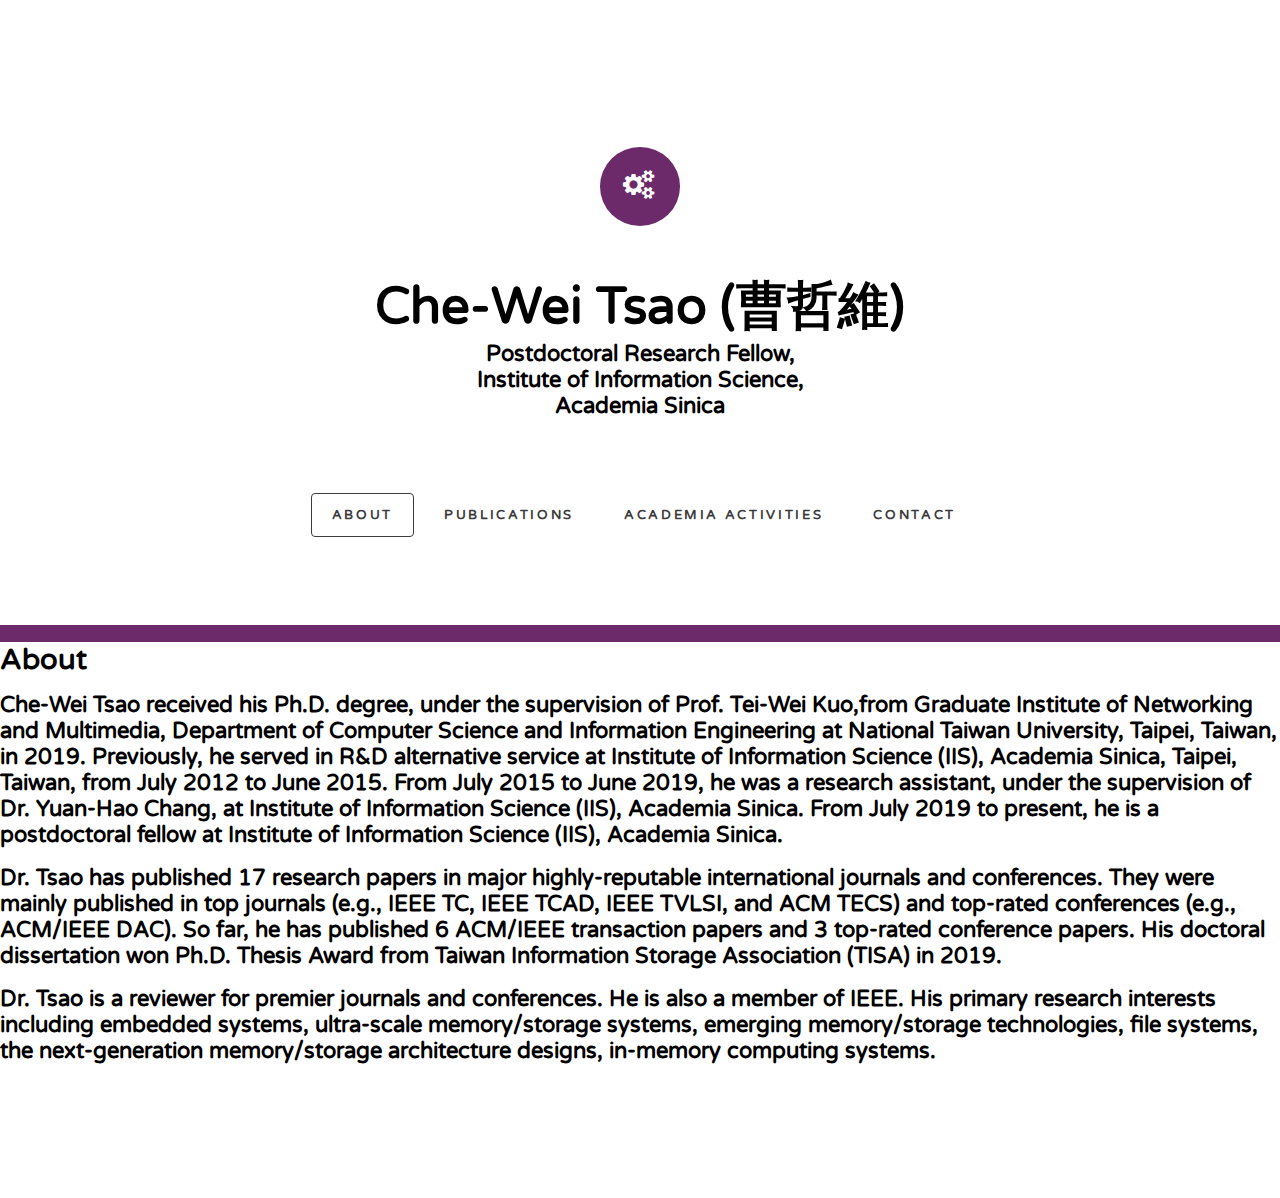
<file: index.html>
<!DOCTYPE html PUBLIC "-//W3C//DTD XHTML 1.0 Strict//EN" "http://www.w3.org/TR/xhtml1/DTD/xhtml1-strict.dtd">
<html xmlns="http://www.w3.org/1999/xhtml">
<head>
<meta http-equiv="Content-Type" content="text/html; charset=utf-8" />
<title>Che-Wei Tsao (曹哲維)</title>
<meta name="keywords" content="" />
<meta name="description" content="" />
<link href="http://fonts.googleapis.com/css?family=Varela+Round" rel="stylesheet" />
<link href="default.css" rel="stylesheet" type="text/css" media="all" />
<link href="fonts.css" rel="stylesheet" type="text/css" media="all" />

<!--[if IE 6]><link href="default_ie6.css" rel="stylesheet" type="text/css" /><![endif]-->

</head>
<body>
<div id="wrapper1">
	<div id="header-wrapper">
		<div id="header" class="container">
			<div id="logo"> <span class="icon icon-cogs"></span>
				<h1>Che-Wei Tsao (曹哲維)</h1>
				<h2>Postdoctoral Research Fellow,</h2>
				<h2>Institute of Information Science,</h2>
				<h2>Academia Sinica</h2> 
			</div>
			<div id="menu">
				<ul>
					<li class="current_page_item"><a href="index.html" accesskey="1" title="">About</a></li>
					<li><a href="publications.html" accesskey="2" title="">Publications</a></li>
					<li><a href="academia_activities.html" accesskey="3" title="">Academia Activities</a></li>
					<li><a href="contact.html" accesskey="4" title="">Contact</a></li>
				</ul>
			</div>
		</div>
	</div>
</div>
<div id="wrapper2">
</br>
</div>
<div id="wrapper3">
<h1>About</h1><p>

<h2>Che-Wei Tsao received his Ph.D. degree, under the supervision of Prof. Tei-Wei Kuo,from Graduate Institute of Networking and Multimedia, Department of Computer Science and Information Engineering at National Taiwan University, Taipei, Taiwan, in 2019. Previously, he served in R&D alternative service at Institute of Information Science (IIS), Academia Sinica, Taipei, Taiwan, from July 2012 to June 2015. From July 2015 to June 2019, he was a research assistant, under the supervision of Dr. Yuan-Hao Chang, at Institute of Information Science (IIS), Academia Sinica. From July 2019 to present, he is a postdoctoral fellow at Institute of Information Science (IIS), Academia Sinica.</h2></br>

<h2>Dr. Tsao has published 17 research papers in major highly-reputable international journals and conferences. They were mainly published in top journals (e.g., IEEE TC, IEEE TCAD, IEEE TVLSI, and ACM TECS) and top-rated conferences (e.g., ACM/IEEE DAC). So far, he has published 6 ACM/IEEE transaction papers and 3 top-rated conference papers. His doctoral dissertation won Ph.D. Thesis Award from Taiwan Information Storage Association (TISA) in 2019.</h2> </br>

<h2>Dr. Tsao is a reviewer for premier journals and conferences. He is also a member of
IEEE. His primary research interests including embedded systems, ultra-scale
memory/storage systems, emerging memory/storage technologies, file systems, the
next-generation memory/storage architecture designs, in-memory computing systems. </h2> </br>

</div>
</body>
</html>
</file>
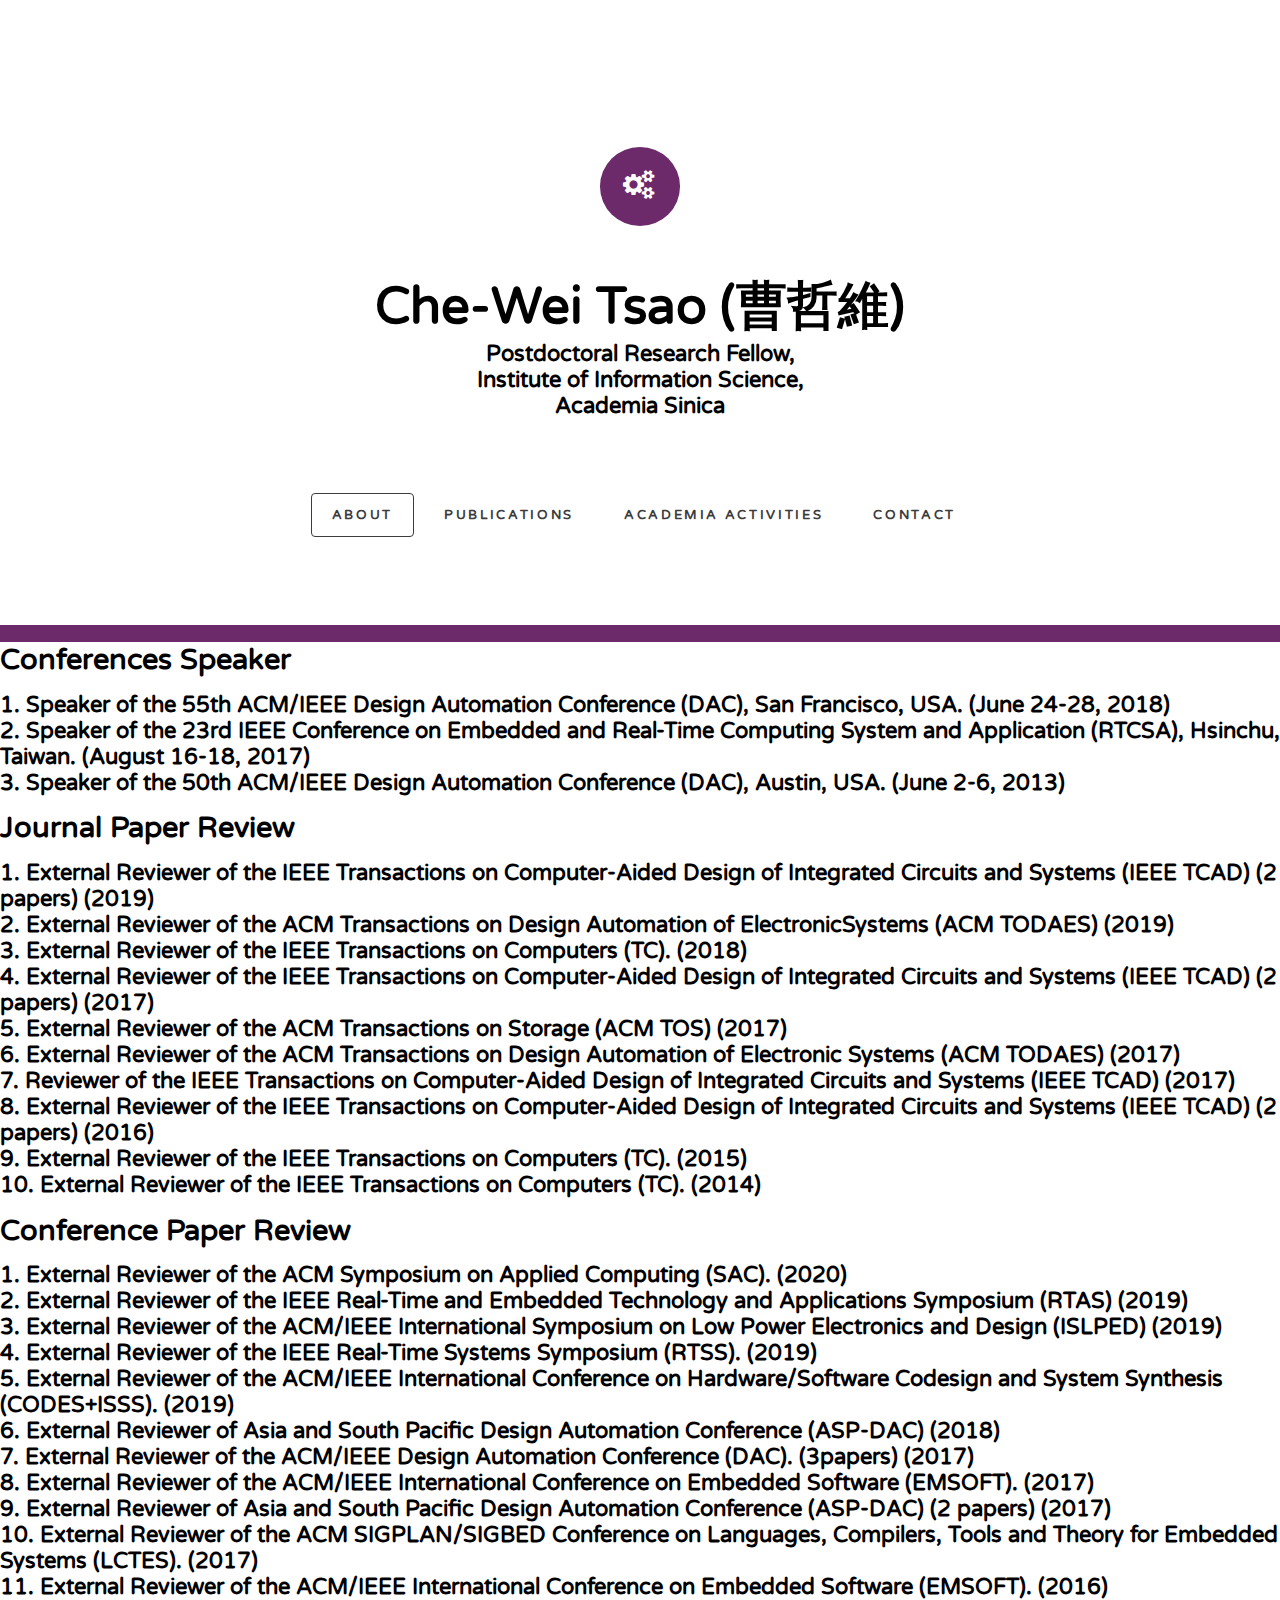
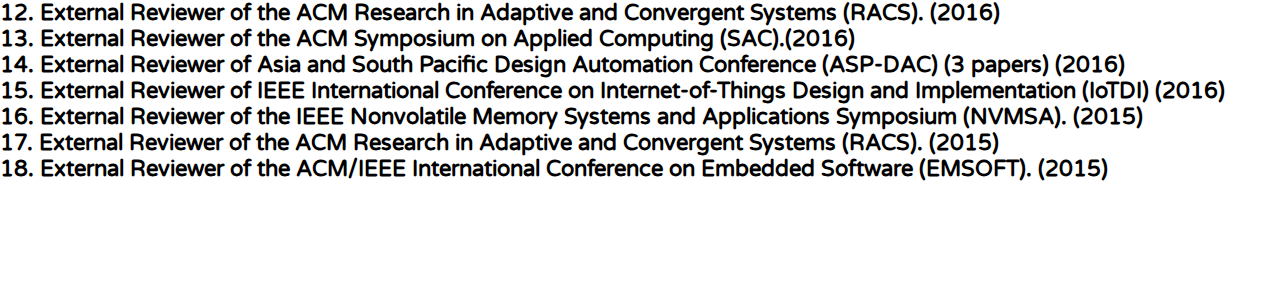
<file: academia_activities.html>
<!DOCTYPE html PUBLIC "-//W3C//DTD XHTML 1.0 Strict//EN" "http://www.w3.org/TR/xhtml1/DTD/xhtml1-strict.dtd">
<html xmlns="http://www.w3.org/1999/xhtml">
<head>
<meta http-equiv="Content-Type" content="text/html; charset=utf-8" />
<title>Che-Wei Tsao (曹哲維)</title>
<meta name="keywords" content="" />
<meta name="description" content="" />
<link href="http://fonts.googleapis.com/css?family=Varela+Round" rel="stylesheet" />
<link href="default.css" rel="stylesheet" type="text/css" media="all" />
<link href="fonts.css" rel="stylesheet" type="text/css" media="all" />


<!--[if IE 6]><link href="default_ie6.css" rel="stylesheet" type="text/css" /><![endif]-->

</head>
<body>
<div id="wrapper1">
        <div id="header-wrapper">
                <div id="header" class="container">
                        <div id="logo"> <span class="icon icon-cogs"></span>
                                <h1>Che-Wei Tsao (曹哲維)</h1>
                                <h2>Postdoctoral Research Fellow,</h2>
                                <h2>Institute of Information Science,</h2>
                                <h2>Academia Sinica</h2>
                        </div>
                        <div id="menu">
                                <ul>
                                        <li class="current_page_item"><a href="index.html" accesskey="1" title="">About</a></li>
                                        <li><a href="publications.html" accesskey="2" title="">Publications</a></li>
                                        <li><a href="academia_activities.html" accesskey="3" title="">Academia Activities</a></li>
                                        <li><a href="contact.html" accesskey="4" title="">Contact</a></li>
                                </ul>
                        </div>
                </div>
        </div>
</div>
<div id="wrapper2">
</br>
</div>
<div id="wrapper3">

<h1>Conferences Speaker</h1><p>

<h2>
1. Speaker of the 55th ACM/IEEE Design Automation Conference (DAC), San Francisco, USA. (June 24-28, 2018) <br>
2. Speaker of the 23rd IEEE Conference on Embedded and Real-Time Computing System and Application (RTCSA), Hsinchu, Taiwan. (August 16-18, 2017) <br>
3. Speaker of the 50th ACM/IEEE Design Automation Conference (DAC), Austin, USA. (June 2-6, 2013) <br>
</h2>

<p>
<h1>Journal Paper Review</h1><p>

<h2>
1. External Reviewer of the IEEE Transactions on Computer-Aided Design of Integrated Circuits and Systems (IEEE TCAD) (2 papers) (2019) <br>
2. External Reviewer of the ACM Transactions on Design Automation of ElectronicSystems (ACM TODAES) (2019) <br>
3. External Reviewer of the IEEE Transactions on Computers (TC). (2018) <br>
4. External Reviewer of the IEEE Transactions on Computer-Aided Design of Integrated Circuits and Systems (IEEE TCAD) (2 papers) (2017) <br>
5. External Reviewer of the ACM Transactions on Storage (ACM TOS) (2017) <br>
6. External Reviewer of the ACM Transactions on Design Automation of Electronic Systems (ACM TODAES) (2017) <br>
7. Reviewer of the IEEE Transactions on Computer-Aided Design of Integrated Circuits and Systems (IEEE TCAD) (2017) <br>
8. External Reviewer of the IEEE Transactions on Computer-Aided Design of Integrated Circuits and Systems (IEEE TCAD) (2 papers) (2016) <br>
9. External Reviewer of the IEEE Transactions on Computers (TC). (2015) <br>
10. External Reviewer of the IEEE Transactions on Computers (TC). (2014) <br>
</h2>

<p>
<h1>Conference Paper Review</h1><p>

<h2>
1. External Reviewer of the ACM Symposium on Applied Computing (SAC). (2020) <br>
2. External Reviewer of the IEEE Real-Time and Embedded Technology and Applications Symposium (RTAS) (2019) <br>
3. External Reviewer of the ACM/IEEE International Symposium on Low Power Electronics and Design (ISLPED) (2019) <br>
4. External Reviewer of the IEEE Real-Time Systems Symposium (RTSS). (2019) <br>
5. External Reviewer of the ACM/IEEE International Conference on Hardware/Software Codesign and System Synthesis (CODES+ISSS). (2019) <br>
6. External Reviewer of Asia and South Pacific Design Automation Conference (ASP-DAC) (2018) <br>
7. External Reviewer of the ACM/IEEE Design Automation Conference (DAC). (3papers) (2017) <br>
8. External Reviewer of the ACM/IEEE International Conference on Embedded Software (EMSOFT). (2017) <br>
9. External Reviewer of Asia and South Pacific Design Automation Conference (ASP-DAC) (2 papers) (2017) <br>
10. External Reviewer of the ACM SIGPLAN/SIGBED Conference on Languages, Compilers, Tools and Theory for Embedded Systems (LCTES). (2017) <br>
11. External Reviewer of the ACM/IEEE International Conference on Embedded Software (EMSOFT). (2016) <br>
12. External Reviewer of the ACM Research in Adaptive and Convergent Systems (RACS). (2016) <br>
13. External Reviewer of the ACM Symposium on Applied Computing (SAC).(2016) <br>
14. External Reviewer of Asia and South Pacific Design Automation Conference (ASP-DAC) (3 papers) (2016) <br>
15. External Reviewer of IEEE International Conference on Internet-of-Things Design and Implementation (IoTDI) (2016) <br>
16. External Reviewer of the IEEE Nonvolatile Memory Systems and Applications Symposium (NVMSA). (2015) <br>
17. External Reviewer of the ACM Research in Adaptive and Convergent Systems (RACS). (2015) <br>
18. External Reviewer of the ACM/IEEE International Conference on Embedded Software (EMSOFT). (2015) <br>


</h2>

</div>
</body>
</html>
</file>
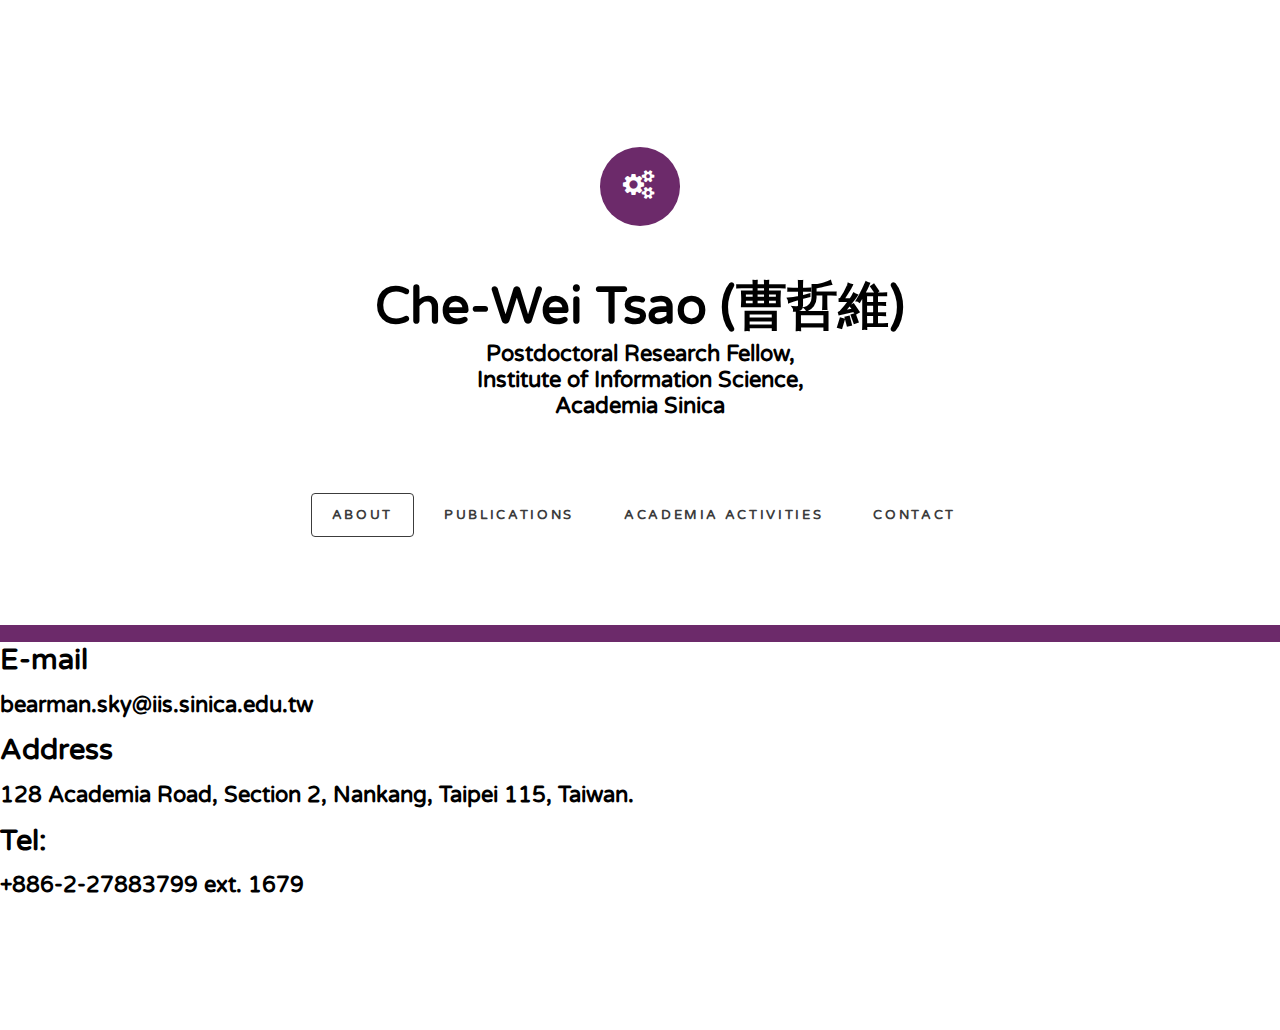
<file: contact.html>
<!DOCTYPE html PUBLIC "-//W3C//DTD XHTML 1.0 Strict//EN" "http://www.w3.org/TR/xhtml1/DTD/xhtml1-strict.dtd">
<html xmlns="http://www.w3.org/1999/xhtml">
<head>
<meta http-equiv="Content-Type" content="text/html; charset=utf-8" />
<title>Che-Wei Tsao (曹哲維)</title>
<meta name="keywords" content="" />
<meta name="description" content="" />
<link href="http://fonts.googleapis.com/css?family=Varela+Round" rel="stylesheet" />
<link href="default.css" rel="stylesheet" type="text/css" media="all" />
<link href="fonts.css" rel="stylesheet" type="text/css" media="all" />


<!--[if IE 6]><link href="default_ie6.css" rel="stylesheet" type="text/css" /><![endif]-->

</head>
<body>
<div id="wrapper1">
        <div id="header-wrapper">
                <div id="header" class="container">
                        <div id="logo"> <span class="icon icon-cogs"></span>
                                <h1>Che-Wei Tsao (曹哲維)</h1>
                                <h2>Postdoctoral Research Fellow,</h2>
                                <h2>Institute of Information Science,</h2>
                                <h2>Academia Sinica</h2>
                        </div>
                        <div id="menu">
                                <ul>
                                        <li class="current_page_item"><a href="index.html" accesskey="1" title="">About</a></li>
                                        <li><a href="publications.html" accesskey="2" title="">Publications</a></li>
                                        <li><a href="academia_activities.html" accesskey="3" title="">Academia Activities</a></li>
                                        <li><a href="contact.html" accesskey="4" title="">Contact</a></li>
                                </ul>
                        </div>
                </div>
        </div>
</div>
<div id="wrapper2">
</br>
</div>
<div id="wrapper3">

<h1>E-mail</h1><p>
<h2>bearman.sky@iis.sinica.edu.tw </h2><p>

<h1>Address</h1><p>
<h2>128 Academia Road, Section 2, Nankang, Taipei 115, Taiwan.</h2><p>

<h1>Tel:</h1><p>
<h2>+886-2-27883799 ext. 1679</h2><p>

</div>
</body>
</html>
</file>
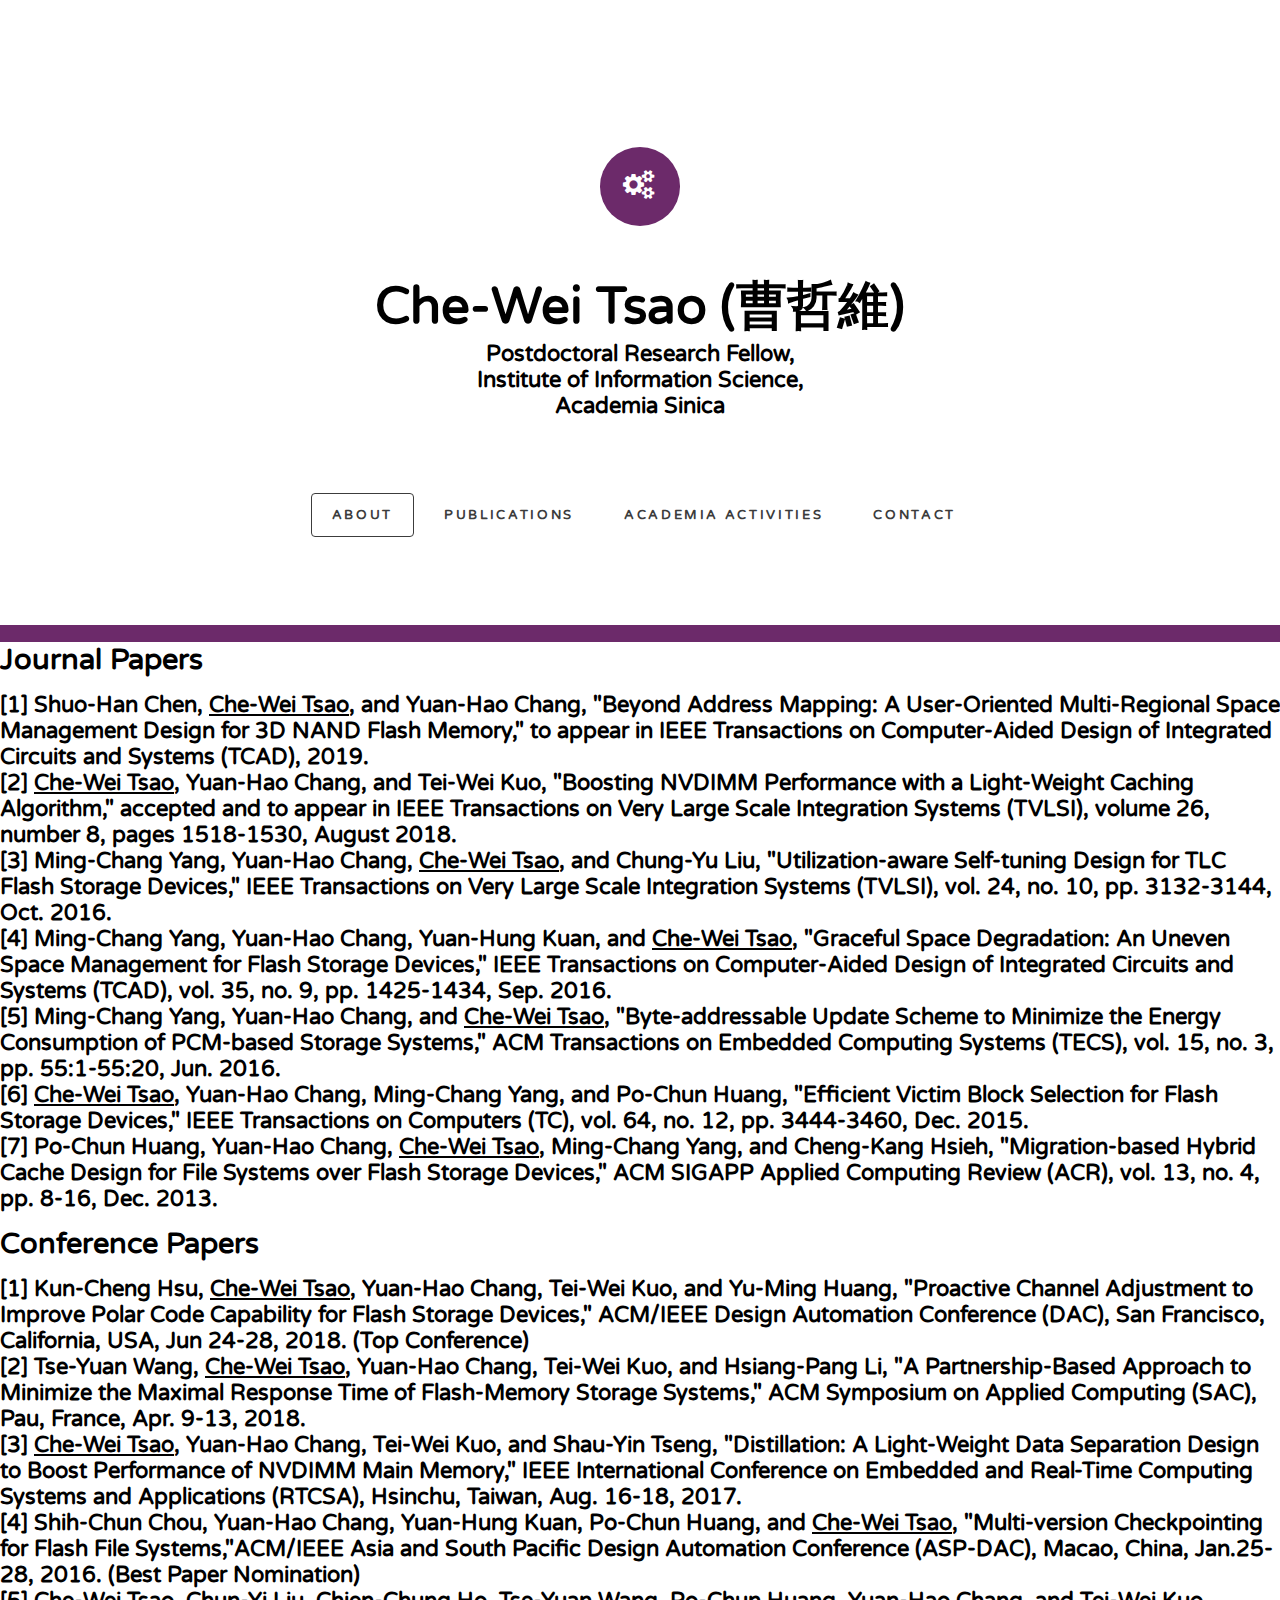
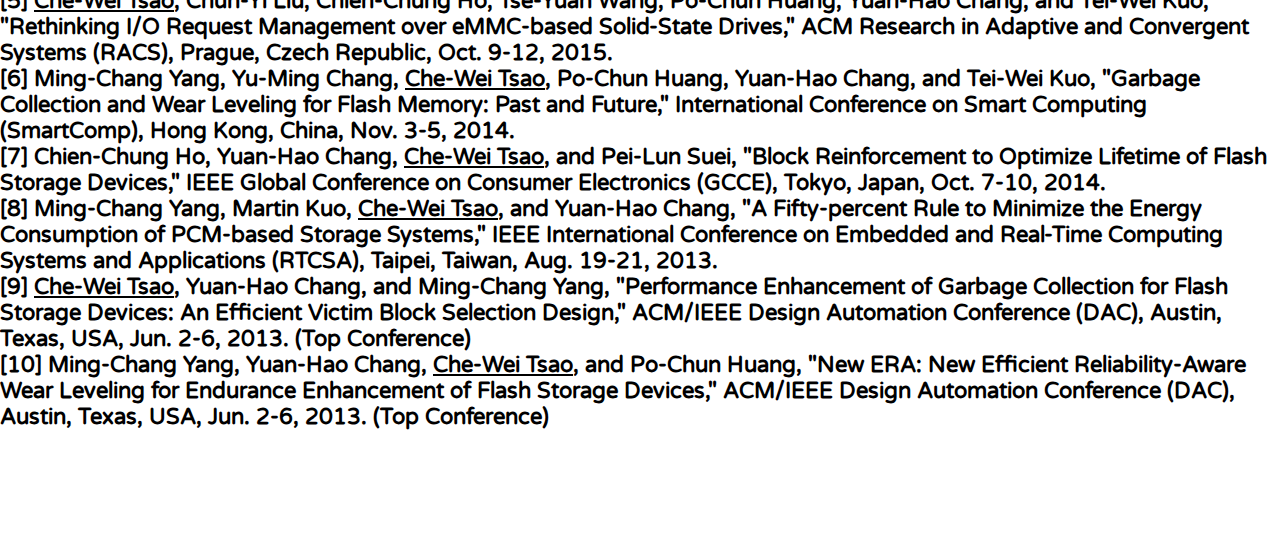
<file: publications.html>
<!DOCTYPE html PUBLIC "-//W3C//DTD XHTML 1.0 Strict//EN" "http://www.w3.org/TR/xhtml1/DTD/xhtml1-strict.dtd">
<html xmlns="http://www.w3.org/1999/xhtml">
<head>
<meta http-equiv="Content-Type" content="text/html; charset=utf-8" />
<title>Che-Wei Tsao (曹哲維)</title>
<meta name="keywords" content="" />
<meta name="description" content="" />
<link href="http://fonts.googleapis.com/css?family=Varela+Round" rel="stylesheet" />
<link href="default.css" rel="stylesheet" type="text/css" media="all" />
<link href="fonts.css" rel="stylesheet" type="text/css" media="all" />


<!--[if IE 6]><link href="default_ie6.css" rel="stylesheet" type="text/css" /><![endif]-->

</head>
<body>
<div id="wrapper1">
        <div id="header-wrapper">
                <div id="header" class="container">
                        <div id="logo"> <span class="icon icon-cogs"></span>
                                <h1>Che-Wei Tsao (曹哲維)</h1>
                                <h2>Postdoctoral Research Fellow,</h2>
                                <h2>Institute of Information Science,</h2>
                                <h2>Academia Sinica</h2>
                        </div>
                        <div id="menu">
                                <ul>
                                        <li class="current_page_item"><a href="index.html" accesskey="1" title="">About</a></li>
                                        <li><a href="publications.html" accesskey="2" title="">Publications</a></li>
                                        <li><a href="academia_activities.html" accesskey="3" title="">Academia Activities</a></li>
                                        <li><a href="contact.html" accesskey="4" title="">Contact</a></li>
                                </ul>
                        </div>
                </div>
        </div>
</div>
<div id="wrapper2">
</br>
</div>
<div id="wrapper3">


<h1>Journal Papers</h1><p>

<h2>
[1] Shuo-Han Chen, <u><b>Che-Wei Tsao</b></u>, and Yuan-Hao Chang, "Beyond Address Mapping: A User-Oriented Multi-Regional Space Management Design for 3D NAND Flash Memory," to appear in IEEE Transactions on Computer-Aided Design of Integrated Circuits and Systems (TCAD), 2019. <br>
[2] <u><b>Che-Wei Tsao</b></u>, Yuan-Hao Chang, and Tei-Wei Kuo, "Boosting NVDIMM Performance with a Light-Weight Caching Algorithm," accepted and to appear in IEEE Transactions on Very Large Scale Integration Systems (TVLSI), volume 26, number 8, pages 1518-1530, August 2018. <br>
[3] Ming-Chang Yang, Yuan-Hao Chang, <u><b>Che-Wei Tsao</b></u>, and Chung-Yu Liu, "Utilization-aware Self-tuning Design for TLC Flash Storage Devices," IEEE Transactions on Very Large Scale Integration Systems (TVLSI), vol. 24, no. 10, pp. 3132-3144, Oct. 2016. <br>
[4] Ming-Chang Yang, Yuan-Hao Chang, Yuan-Hung Kuan, and <u><b>Che-Wei Tsao</b></u>, "Graceful Space Degradation: An Uneven Space Management for Flash Storage Devices," IEEE Transactions on Computer-Aided Design of Integrated Circuits and Systems (TCAD), vol. 35, no. 9, pp. 1425-1434, Sep. 2016. <br>
[5] Ming-Chang Yang, Yuan-Hao Chang, and <u><b>Che-Wei Tsao</b></u>, "Byte-addressable Update Scheme to Minimize the Energy Consumption of PCM-based Storage Systems," ACM Transactions on Embedded Computing Systems (TECS), vol. 15, no. 3, pp. 55:1-55:20, Jun. 2016. <br>
[6] <u><b>Che-Wei Tsao</b></u>, Yuan-Hao Chang, Ming-Chang Yang, and Po-Chun Huang, "Efficient Victim Block Selection for Flash Storage Devices," IEEE Transactions on Computers (TC), vol. 64, no. 12, pp. 3444-3460, Dec. 2015. <br>
[7] Po-Chun Huang, Yuan-Hao Chang, <u><b>Che-Wei Tsao</b></u>, Ming-Chang Yang, and Cheng-Kang Hsieh, "Migration-based Hybrid Cache Design for File Systems over Flash Storage Devices," ACM SIGAPP Applied Computing Review (ACR), vol. 13, no. 4, pp. 8-16, Dec. 2013. <br>

</h2>

<p>
<h1>Conference Papers</h1><p>
<h2>
[1] Kun-Cheng Hsu, <u><b>Che-Wei Tsao</b></u>, Yuan-Hao Chang, Tei-Wei Kuo, and Yu-Ming Huang, "Proactive Channel Adjustment to Improve Polar Code Capability for Flash Storage Devices," ACM/IEEE Design Automation Conference (DAC), San Francisco, California, USA, Jun 24-28, 2018. (Top Conference) <br>
[2] Tse-Yuan Wang, <u><b>Che-Wei Tsao</b></u>, Yuan-Hao Chang, Tei-Wei Kuo, and Hsiang-Pang Li, "A Partnership-Based Approach to Minimize the Maximal Response Time of Flash-Memory Storage Systems," ACM Symposium on Applied Computing (SAC), Pau, France, Apr. 9-13, 2018.  <br>
[3] <u><b>Che-Wei Tsao</b></u>, Yuan-Hao Chang, Tei-Wei Kuo, and Shau-Yin Tseng, "Distillation: A Light-Weight Data Separation Design to Boost Performance of NVDIMM Main Memory," IEEE International Conference on Embedded and Real-Time Computing Systems and Applications (RTCSA), Hsinchu, Taiwan, Aug. 16-18, 2017. <br>
[4] Shih-Chun Chou, Yuan-Hao Chang, Yuan-Hung Kuan, Po-Chun Huang, and <u><b>Che-Wei Tsao</b></u>, "Multi-version Checkpointing for Flash File Systems,"ACM/IEEE Asia and South Pacific Design Automation Conference (ASP-DAC), Macao, China, Jan.25-28, 2016. (Best Paper Nomination) <br>
[5] <u><b>Che-Wei Tsao</b></u>, Chun-Yi Liu, Chien-Chung Ho, Tse-Yuan Wang, Po-Chun Huang, Yuan-Hao Chang, and Tei-Wei Kuo, "Rethinking I/O Request Management over eMMC-based Solid-State Drives," ACM Research in Adaptive and Convergent Systems (RACS), Prague, Czech Republic, Oct. 9-12, 2015. <br>
[6] Ming-Chang Yang, Yu-Ming Chang, <u><b>Che-Wei Tsao</b></u>, Po-Chun Huang, Yuan-Hao Chang, and Tei-Wei Kuo, "Garbage Collection and Wear Leveling for Flash Memory: Past and Future," International Conference on Smart Computing (SmartComp), Hong Kong, China, Nov. 3-5, 2014. <br>
[7] Chien-Chung Ho, Yuan-Hao Chang, <u><b>Che-Wei Tsao</b></u>, and Pei-Lun Suei, "Block Reinforcement to Optimize Lifetime of Flash Storage Devices," IEEE Global Conference on Consumer Electronics (GCCE), Tokyo, Japan, Oct. 7-10, 2014. <br>
[8] Ming-Chang Yang, Martin Kuo, <u><b>Che-Wei Tsao</b></u>, and Yuan-Hao Chang, "A Fifty-percent Rule to Minimize the Energy Consumption of PCM-based Storage Systems," IEEE International Conference on Embedded and Real-Time Computing Systems and Applications (RTCSA), Taipei, Taiwan, Aug. 19-21, 2013. <br>
[9] <u><b>Che-Wei Tsao</b></u>, Yuan-Hao Chang, and Ming-Chang Yang, "Performance Enhancement of Garbage Collection for Flash Storage Devices: An Efficient Victim Block Selection Design," ACM/IEEE Design Automation Conference (DAC), Austin, Texas, USA, Jun. 2-6, 2013. (Top Conference) <br>
[10] Ming-Chang Yang, Yuan-Hao Chang, <u><b>Che-Wei Tsao</b></u>, and Po-Chun Huang, "New ERA: New Efficient Reliability-Aware Wear Leveling for Endurance Enhancement of Flash Storage Devices," ACM/IEEE Design Automation Conference (DAC), Austin, Texas, USA, Jun. 2-6, 2013. (Top Conference) <br>
</h2>

</div>
</body>
</html>
</file>
<file: default.css>
html, body
	{
		height: 100%;
	}
	
	body
	{
		margin: 0px;
		padding: 0px;
		background: #1B1B1B url(images/overlay.png) repeat;
		font-family: 'Varela Round', sans-serif;
		font-size: 11pt;
		font-weight: 400;
		color: #000000;
	}
	
	
	h1, h2, h3
	{
		margin: 0;
		padding: 0;
	}
	
	p, ol, ul
	{
		margin-top: 0;
	}
	
	ol, ul
	{
		padding: 0;
		list-style: none;
	}
	
	p
	{
		line-height: 180%;
	}
	
	strong
	{
	}
	
	a
	{
		color: #0000FF;
	}
	
	a:hover
	{
		text-decoration: none;
	}
	

	.container
	{
		margin: 0px auto;
		width: 1200px;
	}
	

/*********************************************************************************/
/* Form Style                                                                    */
/*********************************************************************************/

		form
		{
		}
		
			form label
			{
				display: block;
				text-align: left;
				margin-bottom: 0.5em;
			}
			
			form .submit
			{
				margin-top: 2em;
				background: #67128F;
				border-radius: 8px;
				line-height: 1.5em;
				font-size: 1.3em;
			}
		
			form input.text,
			form select,
			form textarea
			{
				position: relative;
				-webkit-appearance: none;
				display: block;
				border: 0;
				background: #fff;
				background: rgba(255,255,255,0.75);
				width: 100%;
				border-radius: 0.50em;
				margin: 1em 0em;
				padding: 1.50em 1em;
				box-shadow: inset 0 0.1em 0.1em 0 rgba(0,0,0,0.05);
				border: solid 1px rgba(0,0,0,0.15);
				-moz-transition: all 0.35s ease-in-out;
				-webkit-transition: all 0.35s ease-in-out;
				-o-transition: all 0.35s ease-in-out;
				-ms-transition: all 0.35s ease-in-out;
				transition: all 0.35s ease-in-out;
				font-family: 'Source Sans Pro', sans-serif;
				font-size: 1em;
				outline: none;
			}

				form input.text:hover,
				form select:hover,
				form textarea:hover
				{
				}

				form input.text:focus,
				form select:focus,
				form textarea:focus
				{
					box-shadow: 0 0 2px 1px #E0E0E0;
					background: #fff;
				}
				
				form textarea
				{
					min-height: 12em;
				}

				form .formerize-placeholder
				{
					color: #555 !important;
				}

				form ::-webkit-input-placeholder
				{
					color: #555 !important;
				}

				form :-moz-placeholder
				{
					color: #555 !important;
				}

				form ::-moz-placeholder
				{
					color: #555 !important;
				}

				form :-ms-input-placeholder
				{
					color: #555 !important;
				}

				form ::-moz-focus-inner
				{
					border: 0;
				}


/*********************************************************************************/
/* Image Style                                                                   */
/*********************************************************************************/

	.image
	{
		display: inline-block;
		border: 1px solid rgba(0,0,0,.1);
	}
	
	.image img
	{
		display: block;
		width: 100%;
	}
	
	.image-full
	{
		display: block;
		width: 100%;
		margin: 0 0 3em 0;
	}
	
	.image-left
	{
		float: left;
		margin: 0 2em 2em 0;
	}
	
	.image-centered
	{
		display: block;
		margin: 0 0 2em 0;
	}
	
	.image-centered img
	{
		margin: 0 auto;
		width: auto;
	}

/*********************************************************************************/
/* List Styles                                                                   */
/*********************************************************************************/

	ul.style1
	{
	}


/*********************************************************************************/
/* Social Icon Styles                                                            */
/*********************************************************************************/

	ul.contact
	{
		margin: 0;
		padding: 1em 0em 0em 0em;
		list-style: none;
	}
	
	ul.contact li
	{
		display: inline-block;
		padding: 0em 0.20em;
		font-size: 1.2em;
	}
	
	ul.contact li span
	{
		display: none;
		margin: 0;
		padding: 0;
	}
	
	ul.contact li a
	{
		color: rgba(255,255,255,1);
	}
	
	ul.contact li a:before
	{
		display: inline-block;
		width: 60px;
		height: 60px;
		line-height: 60px;
		background: #6C2A6A;
		border-radius: 30px;
		text-align: center;
	}
	

/*********************************************************************************/
/* Button Style                                                                  */
/*********************************************************************************/

	.button
	{
		display: inline-block;
		margin-top: 2em;
		padding: 0.6em 1em;
		background: #6C2A6A;
		border-radius: 4px;
		line-height: 1.8em;
		text-decoration: none;
		font-weight: 400;
		font-size: 1.2em;
		color: #FFF;
	}
	
	.button:before
	{
		display: inline-block;
		background: #8DCB89;
		margin-right: 1em;
		width: 40px;
		height: 40px;
		line-height: 40px;
		border-radius: 20px;
		text-align: center;
		color: #272925;
	}
	
	.button-small
	{
	}
		
/*********************************************************************************/
/* Heading Titles                                                                */
/*********************************************************************************/

	.title
	{
		margin-bottom: 3em;
	}
	
	.title h2
	{
		font-size: 2.8em;
		color: #261300;
	}
	
	.title .byline
	{
		letter-spacing: 0.15em;
		text-transform: uppercase;
		font-weight: 400;
		font-size: 1.1em;
		color: #6F6F6F;
	}

/*********************************************************************************/
/* Header                                                                        */
/*********************************************************************************/

	#header-wrapper
	{
		overflow: hidden;
		padding: 5em 0em;
	}

	#header
	{
	}

/*********************************************************************************/
/* Logo                                                                          */
/*********************************************************************************/

	#logo
	{
		padding: 5em 0em;
		text-align: center;
	}
	
	#logo h1
	{
		font-size: 3.5em;
	}
	
	
	#logo h1 a
	{
		color: #6C2A6A;
	}

	#logo a
	{
		text-decoration: none;
	}
	
	#logo span
	{
		letter-spacing: 0.10em;
		text-transform: uppercase;
		font-size: 0.90em;
		color: #3C3C3C;
	}

	#logo span a
	{
		color: #3C3C3C;
	}
	
	#logo .icon
	{
		display: inline-block;
		margin-bottom: 2em;
		padding: 1em;
		background: #6C2A6A;
		border-radius: 50%;
		font-size: 1.6em;
		color: #FFF;
	}
	

/*********************************************************************************/
/* Menu                                                                          */
/*********************************************************************************/

	#menu
	{
	}
	
	#menu ul
	{
		text-align: center;
	}
	
	#menu li
	{
		display: inline-block;
	}
	
	#menu li a, #menu li span
	{
		display: inline-block;
		margin-left: 0.50em;
		padding: 1em 1.5em;
		letter-spacing: 0.20em;
		text-decoration: none;
		font-size: 0.90em;
		font-weight: 600;
		text-transform: uppercase;
		outline: 0;
		color: #3C3C3C;
	}
	
	#menu li:hover a, #menu li.active a, #menu li.active span
	{
	}
	
	#menu .current_page_item a
	{
		border: 1px solid #3C3C3C;
		border-radius: 4px;
	}
	

/*********************************************************************************/
/* Banner                                                                        */
/*********************************************************************************/

	#banner
	{
	}

/*********************************************************************************/
/* Wrapper                                                                       */
/*********************************************************************************/

	#wrapper1
	{
		background: #FFF;
	}

	#wrapper2
	{
		background: #6C2A6A;
	}

	#wrapper3
	{
		overflow: hidden;
		padding: 0em 0em 8em 0em;
		background: #FFF;
	}
	
	#wrapper4
	{
		overflow: hidden;
		padding: 8em 0em 4em 0em;
        background: #FFF;
	}

/*********************************************************************************/
/* Welcome                                                                       */
/*********************************************************************************/

	#welcome
	{
		overflow: hidden;
		width: 1000px;
		padding: 8em 100px 8em 100px;
		text-align: center;
		color: rgba(255,255,255,0.4);
	}
	
	#welcome .content
	{
		padding: 0em 8em;
	}
	
	#welcome .title h2
	{
		color: rgba(255,255,255,1);
	}
	
	#welcome a,
	#welcome strong
	{
		color: rgba(255,255,255,0.6);
	}

/*********************************************************************************/
/* Page                                                                          */
/*********************************************************************************/

	#page
	{
	}

/*********************************************************************************/
/* Content                                                                       */
/*********************************************************************************/

	#content
	{
	}

/*********************************************************************************/
/* Sidebar                                                                       */
/*********************************************************************************/

	#sidebar
	{
	}

/*********************************************************************************/
/* Footer                                                                        */
/*********************************************************************************/

	#footer
	{
		padding: 8em 0em 5em 0em;
		text-align: center;
        background: #FFF;
	}

	
	#footer .title h2
	{
		color: rgba(255,255,255,1);
	}


	#footer .title .byline
	{
		letter-spacing: normal;
		text-transform: capitalize;
		font-size: 1.6em;
		color: rgba(255,255,255,0.2);
	}

/*********************************************************************************/
/* Copyright                                                                     */
/*********************************************************************************/

	#copyright
	{
		overflow: hidden;
		padding: 5em 0em;
		border-top: 1px solid rgba(255,255,255,0.08);
	}
	
	#copyright p
	{
		text-align: center;
		color: rgba(255,255,255,0.2);
	}
	
	#copyright a
	{
		text-decoration: none;
		color: rgba(255,255,255,0.4);
	}

/*********************************************************************************/
/* Newsletter                                                                    */
/*********************************************************************************/

	#newsletter
	{
		overflow: hidden;
		padding: 8em 0em;
		background: #EDEDED;
		text-align: center;
	}
	
	#newsletter .title h2
	{
		color: rgba(0,0,0,0.8);
	}
	
	#newsletter .content
	{
		width: 600px;
		margin: 0px auto;
	}
	
/*********************************************************************************/
/* Portfolio                                                                     */
/*********************************************************************************/

	#portfolio
	{
		padding-top: 8em;
	}
	
	#portfolio .box
	{
		text-align: center;
		color: rgba(0,0,0,0.7);
	}
	
	#portfolio h3
	{
		display: block;
		padding-bottom: 1em;
		text-transform: uppercase;
		font-size: 1em;
		color: rgba(0,0,0,0.9);
	}

	#portfolio .title
	{
		margin-bottom: 5em;
		text-align: center;
	}

	#portfolio .title h2
	{
		color: rgba(0,0,0,0.8);
	}

	#portfolio .title .byline
	{
		letter-spacing: normal;
		text-transform: capitalize;
		font-size: 1.6em;
		color: rgba(0,0,0,0.6);
	}
	
	#portfolio .icon
	{
		display: inline-block;
		margin-bottom: 2em;
		font-size: 1.6em;
		color: rgba(0,0,0,0.8);
	}

	.column1,
	.column2,
	.column3,
	.column4
	{
		width: 282px;
	}
	
	.column1,
	.column2,
	.column3
	{
		float: left;
		margin-right: 24px;
	}
	
	.column4
	{
		float: right;
	}

/*********************************************************************************/
/* Three Columns                                                                 */
/*********************************************************************************/

	#three-column
	{
		overflow: hidden;
		padding-bottom: 4em;
		text-align: center;
	}
	
	#three-column h2
	{
		margin: 1em 0em;
		text-transform: uppercase;
		font-size: 1.5em;
		font-weight: 700;
	}
	
	#three-column .icon
	{
		position: relative;
		display: block;
		margin: 0px auto 0.80em auto;
		line-height: 150px;
		font-size: 4em;
		width: 150px;
		height: 150px;
		border-radius: 100px;
		text-align: center;
		color: #632F00;
		
	}
		
	#three-column #tbox1,
	#three-column #tbox2,
	#three-column #tbox3
	{
		float: left;
		width: 320px;
		padding: 80px 40px 80px 40px;
	}
	
	#three-column .title
	{
		letter-spacing: 0.10em;
		text-align: center;
		text-transform: uppercase;
	}
	
	#three-column .title h2
	{
		font-size: 1.60em;
		font-weight: 900;
		font-family: 'Open Sans', sans-serif;
		color: #261300;
	}
	
	#three-column .title .byline
	{
		padding-top: 0.50em;
		font-size: 0.90em;
		color: #858585;
	}

	#three-column .arrow-down
	{
		border-top-color: #292929;
	}
</file>
<file: fonts.css>
@charset 'UTF-8';

@font-face
{
	font-family: 'FontAwesome';
	src: url('fonts/fontawesome-webfont.eot?v=3.0.1');
	src: url('fonts/fontawesome-webfont.eot?#iefix&v=3.0.1') format('embedded-opentype'),
	     url('fonts/fontawesome-webfont.woff?v=3.0.1') format('woff'),
	     url('fonts/fontawesome-webfont.ttf?v=3.0.1') format('truetype'),
	     url('fonts/fontawesome-webfont.svg#FontAwesome') format('svg');
	font-weight: normal;
	font-style: normal;
}

@font-face
{
	font-family: 'Font-Awesome-Social';
	src: url('fonts/fontawesome-social-webfont.eot');
	src: url('fonts/fontawesome-social-webfont.eot?#iefix') format('embedded-opentype'),
	     url('fonts/fontawesome-social-webfont.woff') format('woff'),
		 url('fonts/fontawesome-social-webfont.ttf') format('truetype'),
		 url('fonts/fontawesome-social-webfont.svg#Font-Awesome-More') format('svg');
	font-weight: normal;
	font-style: normal;
}

/*********************************************************************************/
/* Icons                                                                         */
/*********************************************************************************/

	/*
		Powered by:
		
		Font Awesome (http://fortawesome.github.com/Font-Awesome/)
		Font Awesome More (http://gregoryloucas.github.com/Font-Awesome-More/)
	*/

	.icon
	{
		text-decoration: none;
	}

		.icon:before
		{
			font-size: 1.25em;
			text-decoration: none;
			font-family: FontAwesome;
			font-weight: normal;
			font-style: normal;
			-webkit-text-rendering: optimizeLegibility;
			-moz-text-rendering: optimizeLegibility;
			-ms-text-rendering: optimizeLegibility;
			-o-text-rendering: optimizeLegibility;
			text-rendering: optimizeLegibility;
			-webkit-font-smoothing: antialiased;
			-moz-font-smoothing: antialiased;
			-ms-font-smoothing: antialiased;
			-o-font-smoothing: antialiased;
			font-smoothing: antialiased;
			-webkit-font-feature-settings: "liga" 1, "dlig" 1;
			-moz-font-feature-settings: "liga=1, dlig=1";
			-ms-font-feature-settings: "liga" 1, "dlig" 1;
			-o-font-feature-settings: "liga" 1, "dlig" 1;
			font-feature-settings: "liga" 1, "dlig" 1;
		}

		.icon-glass:before                { content: "\f000"; }
		.icon-music:before                { content: "\f001"; }
		.icon-search:before               { content: "\f002"; }
		.icon-envelope:before             { content: "\f003"; }
		.icon-heart:before                { content: "\f004"; }
		.icon-star:before                 { content: "\f005"; }
		.icon-star-empty:before           { content: "\f006"; }
		.icon-user:before                 { content: "\f007"; }
		.icon-film:before                 { content: "\f008"; }
		.icon-th-large:before             { content: "\f009"; }
		.icon-th:before                   { content: "\f00a"; }
		.icon-th-list:before              { content: "\f00b"; }
		.icon-ok:before                   { content: "\f00c"; }
		.icon-remove:before               { content: "\f00d"; }
		.icon-zoom-in:before              { content: "\f00e"; }

		.icon-zoom-out:before             { content: "\f010"; }
		.icon-off:before                  { content: "\f011"; }
		.icon-signal:before               { content: "\f012"; }
		.icon-cog:before                  { content: "\f013"; }
		.icon-trash:before                { content: "\f014"; }
		.icon-home:before                 { content: "\f015"; }
		.icon-file:before                 { content: "\f016"; }
		.icon-time:before                 { content: "\f017"; }
		.icon-road:before                 { content: "\f018"; }
		.icon-download-alt:before         { content: "\f019"; }
		.icon-download:before             { content: "\f01a"; }
		.icon-upload:before               { content: "\f01b"; }
		.icon-inbox:before                { content: "\f01c"; }
		.icon-play-circle:before          { content: "\f01d"; }
		.icon-repeat:before               { content: "\f01e"; }

		/* \f020 doesn't work in Safari. all shifted one down */
		.icon-refresh:before              { content: "\f021"; }
		.icon-list-alt:before             { content: "\f022"; }
		.icon-lock:before                 { content: "\f023"; }
		.icon-flag:before                 { content: "\f024"; }
		.icon-headphones:before           { content: "\f025"; }
		.icon-volume-off:before           { content: "\f026"; }
		.icon-volume-down:before          { content: "\f027"; }
		.icon-volume-up:before            { content: "\f028"; }
		.icon-qrcode:before               { content: "\f029"; }
		.icon-barcode:before              { content: "\f02a"; }
		.icon-tag:before                  { content: "\f02b"; }
		.icon-tags:before                 { content: "\f02c"; }
		.icon-book:before                 { content: "\f02d"; }
		.icon-bookmark:before             { content: "\f02e"; }
		.icon-print:before                { content: "\f02f"; }

		.icon-camera:before               { content: "\f030"; }
		.icon-font:before                 { content: "\f031"; }
		.icon-bold:before                 { content: "\f032"; }
		.icon-italic:before               { content: "\f033"; }
		.icon-text-height:before          { content: "\f034"; }
		.icon-text-width:before           { content: "\f035"; }
		.icon-align-left:before           { content: "\f036"; }
		.icon-align-center:before         { content: "\f037"; }
		.icon-align-right:before          { content: "\f038"; }
		.icon-align-justify:before        { content: "\f039"; }
		.icon-list:before                 { content: "\f03a"; }
		.icon-indent-left:before          { content: "\f03b"; }
		.icon-indent-right:before         { content: "\f03c"; }
		.icon-facetime-video:before       { content: "\f03d"; }
		.icon-picture:before              { content: "\f03e"; }

		.icon-pencil:before               { content: "\f040"; }
		.icon-map-marker:before           { content: "\f041"; }
		.icon-adjust:before               { content: "\f042"; }
		.icon-tint:before                 { content: "\f043"; }
		.icon-edit:before                 { content: "\f044"; }
		.icon-share:before                { content: "\f045"; }
		.icon-check:before                { content: "\f046"; }
		.icon-move:before                 { content: "\f047"; }
		.icon-step-backward:before        { content: "\f048"; }
		.icon-fast-backward:before        { content: "\f049"; }
		.icon-backward:before             { content: "\f04a"; }
		.icon-play:before                 { content: "\f04b"; }
		.icon-pause:before                { content: "\f04c"; }
		.icon-stop:before                 { content: "\f04d"; }
		.icon-forward:before              { content: "\f04e"; }

		.icon-fast-forward:before         { content: "\f050"; }
		.icon-step-forward:before         { content: "\f051"; }
		.icon-eject:before                { content: "\f052"; }
		.icon-chevron-left:before         { content: "\f053"; }
		.icon-chevron-right:before        { content: "\f054"; }
		.icon-plus-sign:before            { content: "\f055"; }
		.icon-minus-sign:before           { content: "\f056"; }
		.icon-remove-sign:before          { content: "\f057"; }
		.icon-ok-sign:before              { content: "\f058"; }
		.icon-question-sign:before        { content: "\f059"; }
		.icon-info-sign:before            { content: "\f05a"; }
		.icon-screenshot:before           { content: "\f05b"; }
		.icon-remove-circle:before        { content: "\f05c"; }
		.icon-ok-circle:before            { content: "\f05d"; }
		.icon-ban-circle:before           { content: "\f05e"; }

		.icon-arrow-left:before           { content: "\f060"; }
		.icon-arrow-right:before          { content: "\f061"; }
		.icon-arrow-up:before             { content: "\f062"; }
		.icon-arrow-down:before           { content: "\f063"; }
		.icon-share-alt:before            { content: "\f064"; }
		.icon-resize-full:before          { content: "\f065"; }
		.icon-resize-small:before         { content: "\f066"; }
		.icon-plus:before                 { content: "\f067"; }
		.icon-minus:before                { content: "\f068"; }
		.icon-asterisk:before             { content: "\f069"; }
		.icon-exclamation-sign:before     { content: "\f06a"; }
		.icon-gift:before                 { content: "\f06b"; }
		.icon-leaf:before                 { content: "\f06c"; }
		.icon-fire:before                 { content: "\f06d"; }
		.icon-eye-open:before             { content: "\f06e"; }

		.icon-eye-close:before            { content: "\f070"; }
		.icon-warning-sign:before         { content: "\f071"; }
		.icon-plane:before                { content: "\f072"; }
		.icon-calendar:before             { content: "\f073"; }
		.icon-random:before               { content: "\f074"; }
		.icon-comment:before              { content: "\f075"; }
		.icon-magnet:before               { content: "\f076"; }
		.icon-chevron-up:before           { content: "\f077"; }
		.icon-chevron-down:before         { content: "\f078"; }
		.icon-retweet:before              { content: "\f079"; }
		.icon-shopping-cart:before        { content: "\f07a"; }
		.icon-folder-close:before         { content: "\f07b"; }
		.icon-folder-open:before          { content: "\f07c"; }
		.icon-resize-vertical:before      { content: "\f07d"; }
		.icon-resize-horizontal:before    { content: "\f07e"; }

		.icon-bar-chart:before            { content: "\f080"; }
		.icon-twitter-sign:before         { content: "\f081"; }
		.icon-facebook-sign:before        { content: "\f082"; }
		.icon-camera-retro:before         { content: "\f083"; }
		.icon-key:before                  { content: "\f084"; }
		.icon-cogs:before                 { content: "\f085"; }
		.icon-comments:before             { content: "\f086"; }
		.icon-thumbs-up:before            { content: "\f087"; }
		.icon-thumbs-down:before          { content: "\f088"; }
		.icon-star-half:before            { content: "\f089"; }
		.icon-heart-empty:before          { content: "\f08a"; }
		.icon-signout:before              { content: "\f08b"; }
		.icon-linkedin-sign:before        { content: "\f08c"; }
		.icon-pushpin:before              { content: "\f08d"; }
		.icon-external-link:before        { content: "\f08e"; }

		.icon-signin:before               { content: "\f090"; }
		.icon-trophy:before               { content: "\f091"; }
		.icon-github-sign:before          { content: "\f092"; }
		.icon-upload-alt:before           { content: "\f093"; }
		.icon-lemon:before                { content: "\f094"; }
		.icon-phone:before                { content: "\f095"; }
		.icon-check-empty:before          { content: "\f096"; }
		.icon-bookmark-empty:before       { content: "\f097"; }
		.icon-phone-sign:before           { content: "\f098"; }
		.icon-twitter:before              { content: "\f099"; }
		.icon-facebook:before             { content: "\f09a"; }
		.icon-github:before               { content: "\f09b"; }
		.icon-unlock:before               { content: "\f09c"; }
		.icon-credit-card:before          { content: "\f09d"; }
		.icon-rss:before                  { content: "\f09e"; }

		.icon-hdd:before                  { content: "\f0a0"; }
		.icon-bullhorn:before             { content: "\f0a1"; }
		.icon-bell:before                 { content: "\f0a2"; }
		.icon-certificate:before          { content: "\f0a3"; }
		.icon-hand-right:before           { content: "\f0a4"; }
		.icon-hand-left:before            { content: "\f0a5"; }
		.icon-hand-up:before              { content: "\f0a6"; }
		.icon-hand-down:before            { content: "\f0a7"; }
		.icon-circle-arrow-left:before    { content: "\f0a8"; }
		.icon-circle-arrow-right:before   { content: "\f0a9"; }
		.icon-circle-arrow-up:before      { content: "\f0aa"; }
		.icon-circle-arrow-down:before    { content: "\f0ab"; }
		.icon-globe:before                { content: "\f0ac"; }
		.icon-wrench:before               { content: "\f0ad"; }
		.icon-tasks:before                { content: "\f0ae"; }

		.icon-filter:before               { content: "\f0b0"; }
		.icon-briefcase:before            { content: "\f0b1"; }
		.icon-fullscreen:before           { content: "\f0b2"; }

		.icon-group:before                { content: "\f0c0"; }
		.icon-link:before                 { content: "\f0c1"; }
		.icon-cloud:before                { content: "\f0c2"; }
		.icon-beaker:before               { content: "\f0c3"; }
		.icon-cut:before                  { content: "\f0c4"; }
		.icon-copy:before                 { content: "\f0c5"; }
		.icon-paper-clip:before           { content: "\f0c6"; }
		.icon-save:before                 { content: "\f0c7"; }
		.icon-sign-blank:before           { content: "\f0c8"; }
		.icon-reorder:before              { content: "\f0c9"; }
		.icon-list-ul:before              { content: "\f0ca"; }
		.icon-list-ol:before              { content: "\f0cb"; }
		.icon-strikethrough:before        { content: "\f0cc"; }
		.icon-underline:before            { content: "\f0cd"; }
		.icon-table:before                { content: "\f0ce"; }

		.icon-magic:before                { content: "\f0d0"; }
		.icon-truck:before                { content: "\f0d1"; }
		.icon-pinterest:before            { content: "\f0d2"; }
		.icon-pinterest-sign:before       { content: "\f0d3"; }
		.icon-google-plus-sign:before     { content: "\f0d4"; }
		.icon-google-plus:before          { content: "\f0d5"; }
		.icon-money:before                { content: "\f0d6"; }
		.icon-caret-down:before           { content: "\f0d7"; }
		.icon-caret-up:before             { content: "\f0d8"; }
		.icon-caret-left:before           { content: "\f0d9"; }
		.icon-caret-right:before          { content: "\f0da"; }
		.icon-columns:before              { content: "\f0db"; }
		.icon-sort:before                 { content: "\f0dc"; }
		.icon-sort-down:before            { content: "\f0dd"; }
		.icon-sort-up:before              { content: "\f0de"; }

		.icon-envelope-alt:before         { content: "\f0e0"; }
		.icon-linkedin:before             { content: "\f0e1"; }
		.icon-undo:before                 { content: "\f0e2"; }
		.icon-legal:before                { content: "\f0e3"; }
		.icon-dashboard:before            { content: "\f0e4"; }
		.icon-comment-alt:before          { content: "\f0e5"; }
		.icon-comments-alt:before         { content: "\f0e6"; }
		.icon-bolt:before                 { content: "\f0e7"; }
		.icon-sitemap:before              { content: "\f0e8"; }
		.icon-umbrella:before             { content: "\f0e9"; }
		.icon-paste:before                { content: "\f0ea"; }
		.icon-lightbulb:before            { content: "\f0eb"; }
		.icon-exchange:before             { content: "\f0ec"; }
		.icon-cloud-download:before       { content: "\f0ed"; }
		.icon-cloud-upload:before         { content: "\f0ee"; }

		.icon-user-md:before              { content: "\f0f0"; }
		.icon-stethoscope:before          { content: "\f0f1"; }
		.icon-suitcase:before             { content: "\f0f2"; }
		.icon-bell-alt:before             { content: "\f0f3"; }
		.icon-coffee:before               { content: "\f0f4"; }
		.icon-food:before                 { content: "\f0f5"; }
		.icon-file-alt:before             { content: "\f0f6"; }
		.icon-building:before             { content: "\f0f7"; }
		.icon-hospital:before             { content: "\f0f8"; }
		.icon-ambulance:before            { content: "\f0f9"; }
		.icon-medkit:before               { content: "\f0fa"; }
		.icon-fighter-jet:before          { content: "\f0fb"; }
		.icon-beer:before                 { content: "\f0fc"; }
		.icon-h-sign:before               { content: "\f0fd"; }
		.icon-plus-sign-alt:before        { content: "\f0fe"; }

		.icon-double-angle-left:before    { content: "\f100"; }
		.icon-double-angle-right:before   { content: "\f101"; }
		.icon-double-angle-up:before      { content: "\f102"; }
		.icon-double-angle-down:before    { content: "\f103"; }
		.icon-angle-left:before           { content: "\f104"; }
		.icon-angle-right:before          { content: "\f105"; }
		.icon-angle-up:before             { content: "\f106"; }
		.icon-angle-down:before           { content: "\f107"; }
		.icon-desktop:before              { content: "\f108"; }
		.icon-laptop:before               { content: "\f109"; }
		.icon-tablet:before               { content: "\f10a"; }
		.icon-mobile-phone:before         { content: "\f10b"; }
		.icon-circle-blank:before         { content: "\f10c"; }
		.icon-quote-left:before           { content: "\f10d"; }
		.icon-quote-right:before          { content: "\f10e"; }

		.icon-spinner:before              { content: "\f110"; }
		.icon-circle:before               { content: "\f111"; }
		.icon-reply:before                { content: "\f112"; }
		.icon-github-alt:before           { content: "\f113"; }
		.icon-folder-close-alt:before     { content: "\f114"; }
		.icon-folder-open-alt:before      { content: "\f115"; }

		.icon-blogger-sign:before,.icon-blogger:before,.icon-delicious:before,.icon-dribbble-sign:before,.icon-dribbble:before,.icon-dropbox:before,.icon-drupal:before,.icon-evernote-sign:before,.icon-evernote:before,.icon-flickr-sign:before,.icon-flickr:before,.icon-forrst-sign:before,.icon-forrst:before,.icon-foursquare-sign:before,.icon-foursquare:before,.icon-git-fork:before,.icon-hacker-news:before,.icon-instagram:before,.icon-lastfm-sign:before,.icon-lastfm:before,.icon-paypal:before,.icon-picasa-sign:before,.icon-picasa:before,.icon-reddit:before,.icon-share-this-sign:before,.icon-share-this:before,.icon-skype:before,.icon-soundcloud:before,.icon-spotify:before,.icon-stack-overflow:before,.icon-tumblr-sign:before,.icon-tumblr:before,.icon-vimeo-sign:before,.icon-vimeo:before,.icon-wordpress-sign:before,.icon-wordpress:before,.icon-yelp-sign:before,.icon-yelp:before,.icon-youtube-sign:before,.icon-youtube:before              {font-family:'Font-Awesome-Social'; }

		.icon-dropbox:before              { content: "\f300"; }
		.icon-drupal:before               { content: "\f301"; }
		.icon-git-fork:before             { content: "\f302"; }
		.icon-instagram:before            { content: "\f303"; }
		.icon-share-this-sign:before      { content: "\f304"; }
		.icon-share-this:before           { content: "\f305"; }
		.icon-foursquare-sign:before      { content: "\f306"; }
		.icon-foursquare:before           { content: "\f307"; }
		.icon-hacker-news:before          { content: "\f308"; }
		.icon-skype:before                { content: "\f309"; }
		.icon-spotify:before              { content: "\f30a"; }
		.icon-soundcloud:before           { content: "\f30b"; }
		.icon-paypal:before               { content: "\f30c"; }
		.icon-youtube-sign:before         { content: "\f30d"; }
		.icon-youtube:before              { content: "\f30e"; }
		.icon-reddit:before               { content: "\f30f"; }
		.icon-blogger-sign:before         { content: "\f310"; }
		.icon-blogger:before              { content: "\f311"; }
		.icon-dribbble-sign:before        { content: "\f312"; }
		.icon-dribbble:before             { content: "\f313"; }
		.icon-evernote-sign:before        { content: "\f314"; }
		.icon-evernote:before             { content: "\f315"; }
		.icon-flickr-sign:before          { content: "\f316"; }
		.icon-flickr:before               { content: "\f317"; }
		.icon-forrst-sign:before          { content: "\f318"; }
		.icon-forrst:before               { content: "\f319"; }
		.icon-delicious:before            { content: "\f31a"; }
		.icon-lastfm-sign:before          { content: "\f31b"; }
		.icon-lastfm:before               { content: "\f31c"; }
		.icon-picasa-sign:before          { content: "\f31d"; }
		.icon-picasa:before               { content: "\f31e"; }
		.icon-stack-overflow:before       { content: "\f320"; }
		.icon-tumblr-sign:before          { content: "\f321"; }
		.icon-tumblr:before               { content: "\f322"; }
		.icon-vimeo-sign:before           { content: "\f323"; }
		.icon-vimeo:before                { content: "\f324"; }
		.icon-wordpress-sign:before       { content: "\f325"; }
		.icon-wordpress:before            { content: "\f326"; }
		.icon-yelp-sign:before            { content: "\f327"; }
		.icon-yelp:before                 { content: "\f328"; }
		.icon-cloud-upload:before		  { content: "\f0ee"; }
		.icon-cloud-download:before		  { content: "\f0ed"; }
</file>
